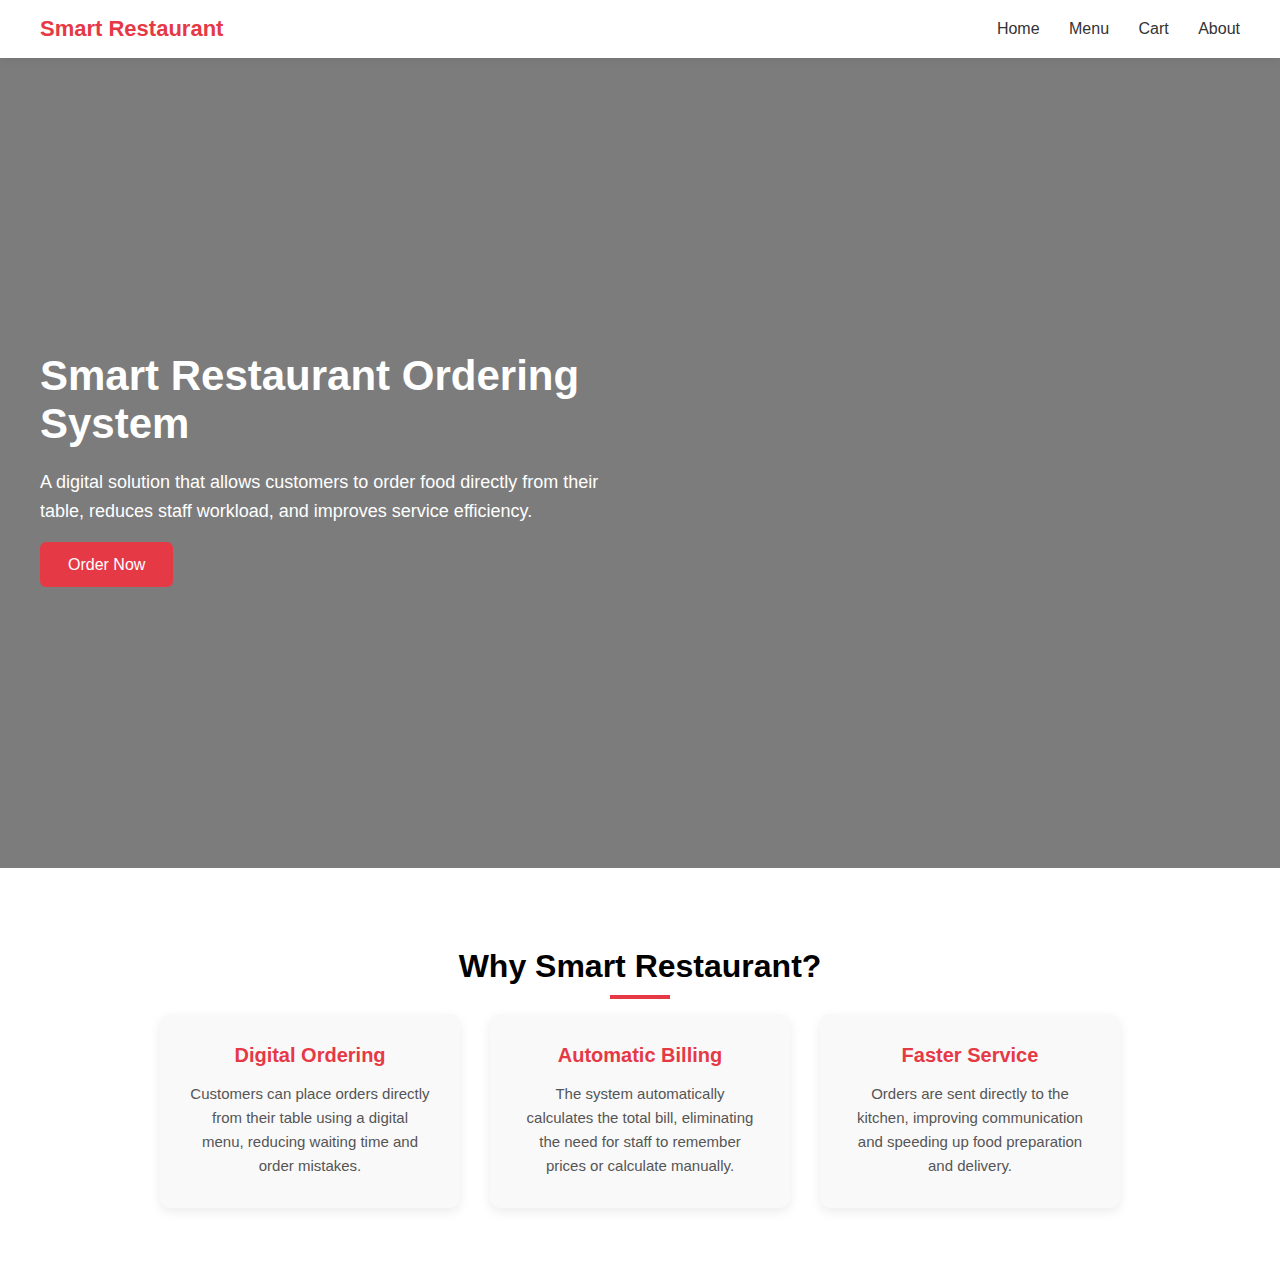
<file: index.html>
<!DOCTYPE html>
<html lang="en">
<head>
    <meta charset="UTF-8">
    <meta name="viewport" content="width=device-width, initial-scale=1.0">
    <title>Smart Restaurant</title>
    <link rel="stylesheet" href="style.css">
    <link rel="icon" href="logo.png">
</head>
<body>
    <!-- Navbar Start -->
<header class="navbar">
    <div class="logo">
        Smart Restaurant
    </div>

    <nav class="nav-links">
        <a href="index.html">Home</a>
        <a href="menu.html">Menu</a>
        <a href="cart.html">Cart</a>
        <a href="#">About</a>
    </nav>
</header>
<!-- Navbar End -->

<!-- Hero Section Start -->
<section class="hero">
    <div class="hero-content">
        <h1>Smart Restaurant Ordering System</h1>
        <p>
            A digital solution that allows customers to order food directly from their table,
            reduces staff workload, and improves service efficiency.
        </p>
        <a href="menu.html" class="btn-primary">Order Now</a>
    </div>
</section>
<!-- Hero Section End -->

<!-- Features Section Start -->
<section class="features">
    <h2 class="section-title">Why Smart Restaurant?</h2>

    <div class="features-container">

        <div class="feature-card">
            <h3>Digital Ordering</h3>
            <p>
                Customers can place orders directly from their table using a digital menu,
                reducing waiting time and order mistakes.
            </p>
        </div>

        <div class="feature-card">
            <h3>Automatic Billing</h3>
            <p>
                The system automatically calculates the total bill, eliminating the need
                for staff to remember prices or calculate manually.
            </p>
        </div>

        <div class="feature-card">
            <h3>Faster Service</h3>
            <p>
                Orders are sent directly to the kitchen, improving communication and
                speeding up food preparation and delivery.
            </p>
        </div>

    </div>
</section>
<!-- Features Section End -->



</body>
</html>
</file>
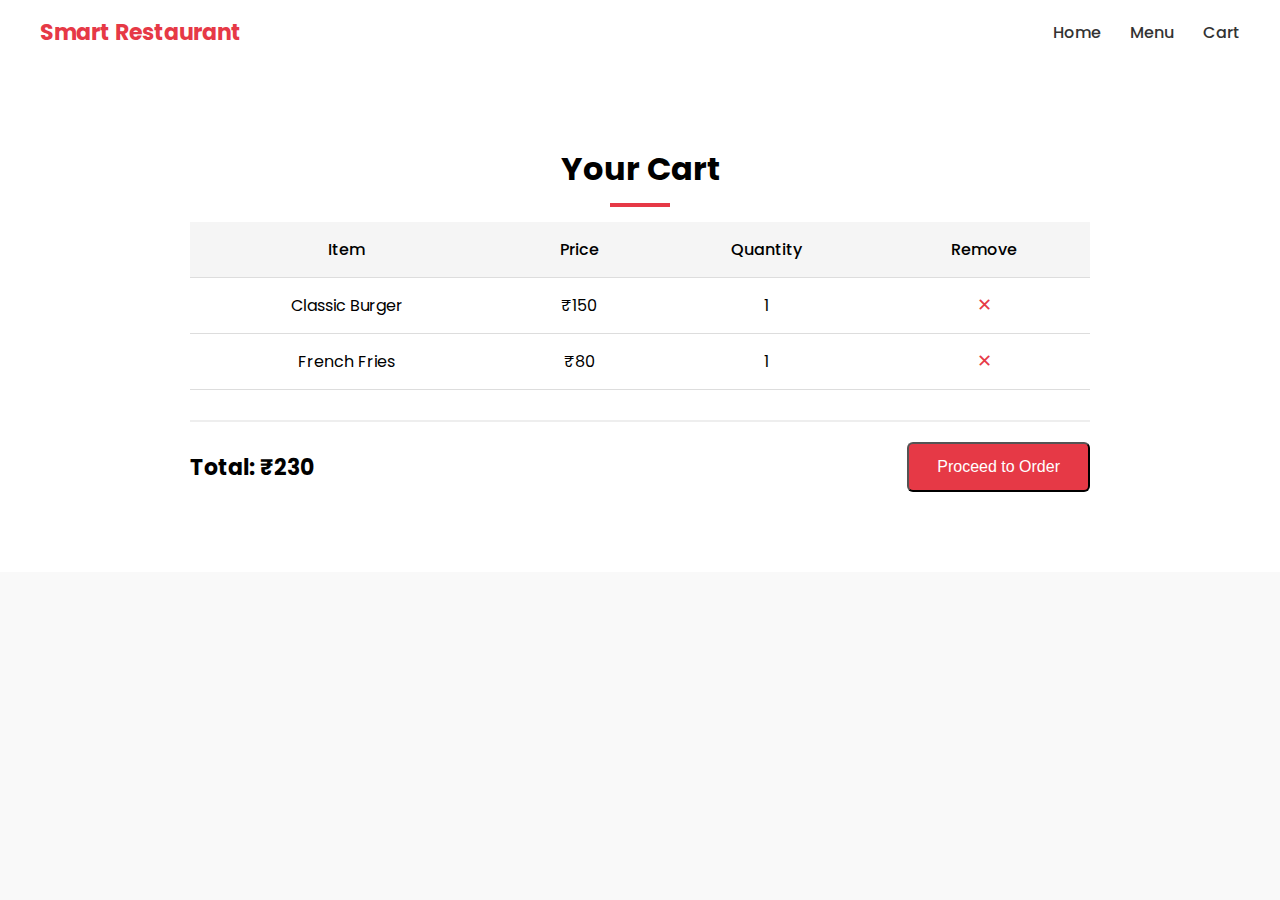
<file: cart.html>
<!DOCTYPE html>
<html lang="en">
<head>
    <meta charset="UTF-8">
    <title>Cart | Smart Restaurant</title>
    <link rel="stylesheet" href="style.css">
    <link href="https://fonts.googleapis.com/css2?family=Poppins:wght@300;400;500;600&display=swap" rel="stylesheet">
</head>
<body>

    <!-- Navbar -->
    <header class="navbar">
        <div class="logo">Smart Restaurant</div>
        <nav class="nav-links">
            <a href="index.html">Home</a>
            <a href="menu.html">Menu</a>
            <a href="cart.html">Cart</a>
        </nav>
    </header>

    <!-- Cart Section -->
    <section class="cart">
        <h2 class="section-title">Your Cart</h2>

        <div class="cart-container">

            <table class="cart-table">
                <thead>
                    <tr>
                        <th>Item</th>
                        <th>Price</th>
                        <th>Quantity</th>
                        <th>Remove</th>
                    </tr>
                </thead>
                <tbody>
                    <tr>
                        <td>Classic Burger</td>
                        <td>₹150</td>
                        <td>1</td>
                        <td><button class="remove-btn">✕</button></td>
                    </tr>

                    <tr>
                        <td>French Fries</td>
                        <td>₹80</td>
                        <td>1</td>
                        <td><button class="remove-btn">✕</button></td>
                    </tr>
                </tbody>
            </table>

            <!-- Cart Summary -->
            <div class="cart-summary">
                <h3>Total: ₹230</h3>
                <button class="btn-primary">Proceed to Order</button>
            </div>

        </div>
    </section>

</body>
</html>
</file>
<file: style.css>
/* Reset default browser styles */
* {
    margin: 0;
    padding: 0;
    box-sizing: border-box;
}

a, button {
    cursor: pointer;
}


/* Body basic styling */
body {
    font-family: 'Poppins', sans-serif;
    background-color: #f9f9f9;
}


/* Navbar styling */
.navbar {
    display: flex;
    justify-content: space-between;
    align-items: center;

    padding: 16px 40px;
    background-color: #ffffff;
    box-shadow: 0 2px 10px rgba(0,0,0,0.08);
}

/* Logo */
.logo {
    font-size: 22px;
    font-weight: bold;
    color: #e63946;
}

/* Navigation links */
.nav-links a {
    text-decoration: none;
    margin-left: 25px;
    font-size: 16px;
    color: #333;
    font-weight: 500;
    position: relative;
}

/* Hover effect */
.nav-links a:hover {
    color: #e63946;
}

.nav-links a::after {
    content: '';
    position: absolute;
    width: 0%;
    height: 2px;
    background-color: #e63946;
    left: 0;
    bottom: -6px;
    transition: width 0.3s ease;
}

.nav-links a:hover::after {
    width: 100%;
}

/* Hero Section */
.hero {
    height: 90vh;
    background: linear-gradient(
        rgba(0, 0, 0, 0.5),
        rgba(0, 0, 0, 0.5)
    ),
    url("https://images.unsplash.com/photo-1555396273-367ea4eb4db5") center/cover no-repeat;

    display: flex;
    align-items: center;
    padding: 0 40px;
}

/* Hero Content */
.hero-content {
    max-width: 600px;
    color: #ffffff;
}

/* Hero Heading */
.hero-content h1 {
    font-size: 42px;
    margin-bottom: 20px;
}

/* Hero Description */
.hero-content p {
    font-size: 18px;
    line-height: 1.6;
    margin-bottom: 30px;
}

/* Primary Button */
.btn-primary {
    text-decoration: none;
    background-color: #e63946;
    color: #ffffff;
    padding: 14px 28px;
    border-radius: 6px;
    font-size: 16px;
    font-weight: 500;
    transition: transform 0.3s ease, box-shadow 0.3s ease;
}

/* Button Hover */
.btn-primary:hover {
    transform: translateY(-2px);
    box-shadow: 0 8px 20px rgba(0,0,0,0.2);
}

/* Features Section */
.features {
    padding: 80px 40px;
    background-color: #ffffff;
}

/* Section Title */
.section-title {
    text-align: center;
    font-size: 32px;
    margin-bottom: 15px;
}

.section-title::after {
    content: '';
    display: block;
    width: 60px;
    height: 4px;
    background-color: #e63946;
    margin: 10px auto 0;
}


/* Features Container */
.features-container {
    display: flex;
    gap: 30px;
    justify-content: center;
    flex-wrap: wrap;
}

/* Feature Card */
.feature-card {
    background-color: #f9f9f9;
    padding: 30px;
    width: 300px;
    border-radius: 10px;
    text-align: center;
    box-shadow: 0 4px 12px rgba(0,0,0,0.08);
    transition: transform 0.3s ease, box-shadow 0.3s ease;
}

/* Card Hover Effect */
.feature-card:hover {
    transform: translateY(-8px);
    box-shadow: 0 8px 20px rgba(0,0,0,0.15);
}

/* Card Heading */
.feature-card h3 {
    font-size: 20px;
    margin-bottom: 15px;
    color: #e63946;
}

/* Card Text */
.feature-card p {
    font-size: 15px;
    line-height: 1.6;
    color: #555;
}

/* ================= MENU PAGE ================= */

.menu {
    padding: 80px 40px;
    background-color: #ffffff;
}

.menu-container {
    display: grid;
    grid-template-columns: repeat(auto-fit, minmax(250px, 1fr));
    gap: 30px;

    
}

/* Menu Card */
.menu-card {
    background-color: #f9f9f9;
    border-radius: 10px;
    overflow: hidden;
    box-shadow: 0 4px 12px rgba(0,0,0,0.08);
    transition: transform 0.3s ease;
}

.menu-card:hover {
    transform: translateY(-6px);
}

.menu-card img {
    width: 100%;
    height: 180px;
    object-fit: cover;
}

.menu-card-body {
    padding: 20px;
}

.menu-card-body h3 {
    font-size: 18px;
    margin-bottom: 8px;
    color: #e63946;
}

.menu-card-body p {
    font-size: 14px;
    margin-bottom: 15px;
    color: #555;
}

.menu-card-footer {
    display: flex;
    justify-content: space-between;
    align-items: center;
}

.price {
    font-size: 16px;
    font-weight: 600;
}

.add-btn {
    padding: 8px 16px;
    background-color: #e63946;
    color: white;
    border: none;
    border-radius: 4px;
    cursor: pointer;
}

.add-btn:hover {
    background-color: #c72c3b;
}


/* ================= MENU CATEGORIES ================= */

.menu-categories {
    display: flex;
    justify-content: center;
    gap: 15px;
    margin-bottom: 40px;
    flex-wrap: wrap;
}

.category-btn {
    padding: 10px 20px;
    border: 1px solid #e63946;
    background-color: transparent;
    color: #e63946;
    border-radius: 20px;
    cursor: pointer;
    font-size: 14px;
    transition: all 0.3s ease;
}

.category-btn:hover {
    background-color: #e63946;
    color: #ffffff;
}

.category-btn.active {
    background-color: #e63946;
    color: #ffffff;
}

/* ================= CART ICON ================= */

.cart-icon {
    margin-left: 30px;
    font-size: 18px;
    cursor: pointer;
    position: relative;
}

#cart-count {
    background-color: #e63946;
    color: #ffffff;
    font-size: 12px;
    padding: 2px 8px;
    border-radius: 50%;
    margin-left: 5px;
}

.cart-icon:hover {
    transform: scale(1.1);
}

/* ================= CART PAGE ================= */

.cart {
    padding: 80px 40px;
    background-color: #ffffff;
}

.cart-container {
    max-width: 900px;
    margin: auto;
}

/* Table Styling */
.cart-table {
    width: 100%;
    border-collapse: collapse;
    margin-bottom: 30px;
}

.cart-table th,
.cart-table td {
    padding: 15px;
    text-align: center;
    border-bottom: 1px solid #ddd;
}

.cart-table th {
    background-color: #f5f5f5;
    font-weight: 500;
}

/* Remove Button */
.remove-btn {
    background-color: transparent;
    border: none;
    color: #e63946;
    font-size: 18px;
    cursor: pointer;
}

.remove-btn:hover {
    transform: scale(1.2);
}

/* Cart Summary */
.cart-summary {
    display: flex;
    justify-content: space-between;
    align-items: center;
    padding-top: 20px;
    border-top: 2px solid #eee;
}

.cart-summary h3 {
    font-size: 22px;
}
</file>
